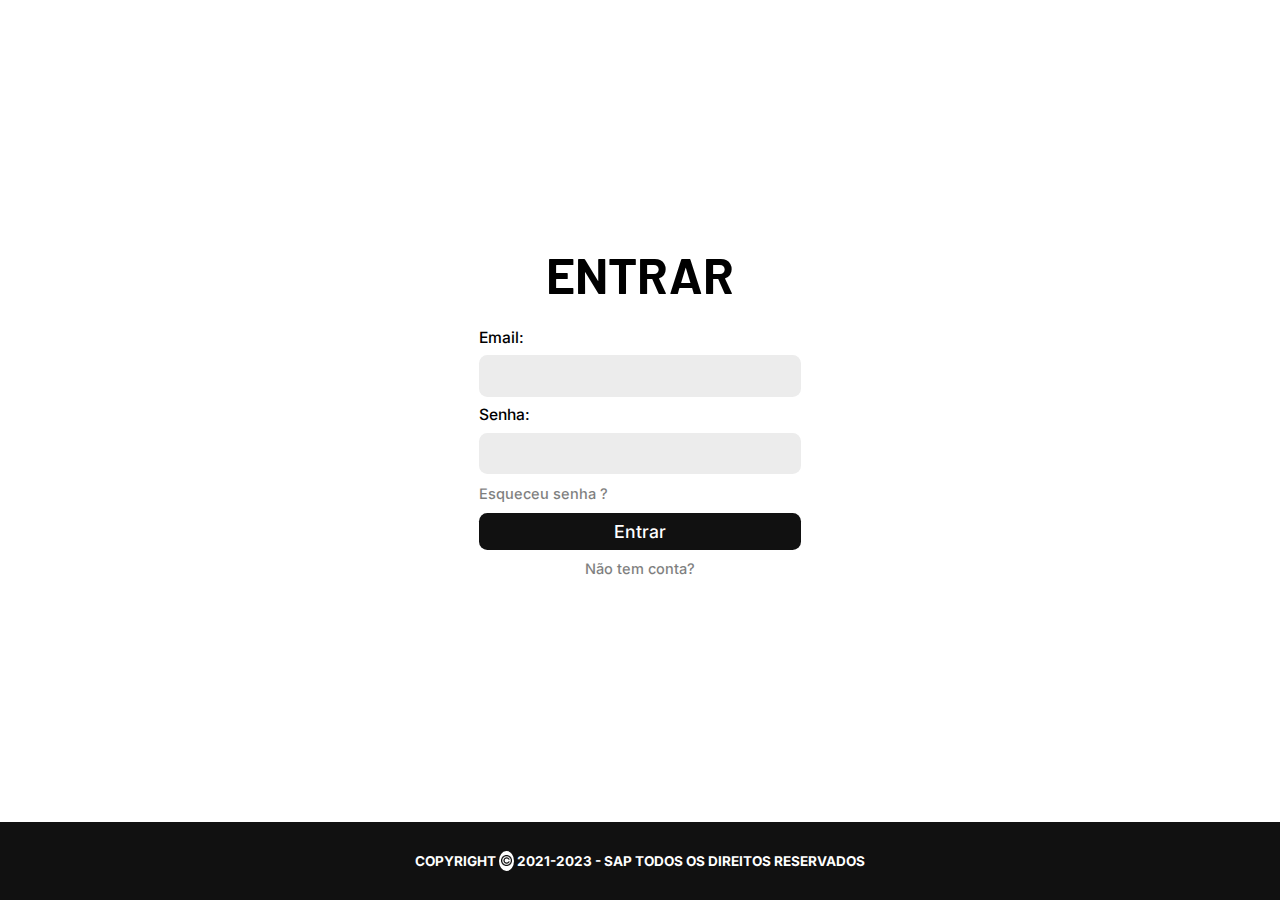
<file: index.html>
<!DOCTYPE html>
<html lang="pt-br">
<head>
    <meta charset="UTF-8">
    <meta http-equiv="X-UA-Compatible" content="IE=edge">
    <meta name="viewport" content="width=device-width, initial-scale=1.0">
    <link rel="icon" type="image/png" href="./images/search.png" sizes="57x57">
    <link rel="stylesheet" href="./styles/style.css">
    <title>SAP-LOGIN</title>
    <link rel="preconnect" href="https://fonts.googleapis.com">
    <link rel="preconnect" href="https://fonts.gstatic.com" crossorigin>
    <link href="https://fonts.googleapis.com/css2?family=Barlow:wght@700&family=Inter:wght@500;600;700&display=swap" rel="stylesheet">
</head>
<body class="flex full-size">
     <main class="flex full-size">
          <!--<div class="spinner"></div>-->
          <section class="form-container flex">
             <form action="">
               <h1 class="center-text title-form">ENTRAR</h1>
               <label for="login" class="sty-label">Email:</label>
                <input type="email" class=" styles-input size-inputs" name="login">
                <label for="password" class="sty-label">Senha:</label> 
                <input type="password" class=" styles-input size-inputs" name="password">
                <!--input type="submit" class="sb-style" value="Entrar">-->
                <a href="./retrieveAccount.html" class="link">Esqueceu senha ?</a>
                <a href="./home.html"><input type="button" class="sb-style" value="Entrar"></a>
                <a href="./register.html" class="center-text link">Não tem conta?</a>
             </form>
          </section>
     </main>
     <footer class="flex">
              <p>COPYRIGHT <span><img src="./images/Copyright Symbol.png" alt="imagem copyright"></span> 2021-2023 - SAP TODOS OS DIREITOS RESERVADOS</p>
     </footer>
</body>
</html>
</file>
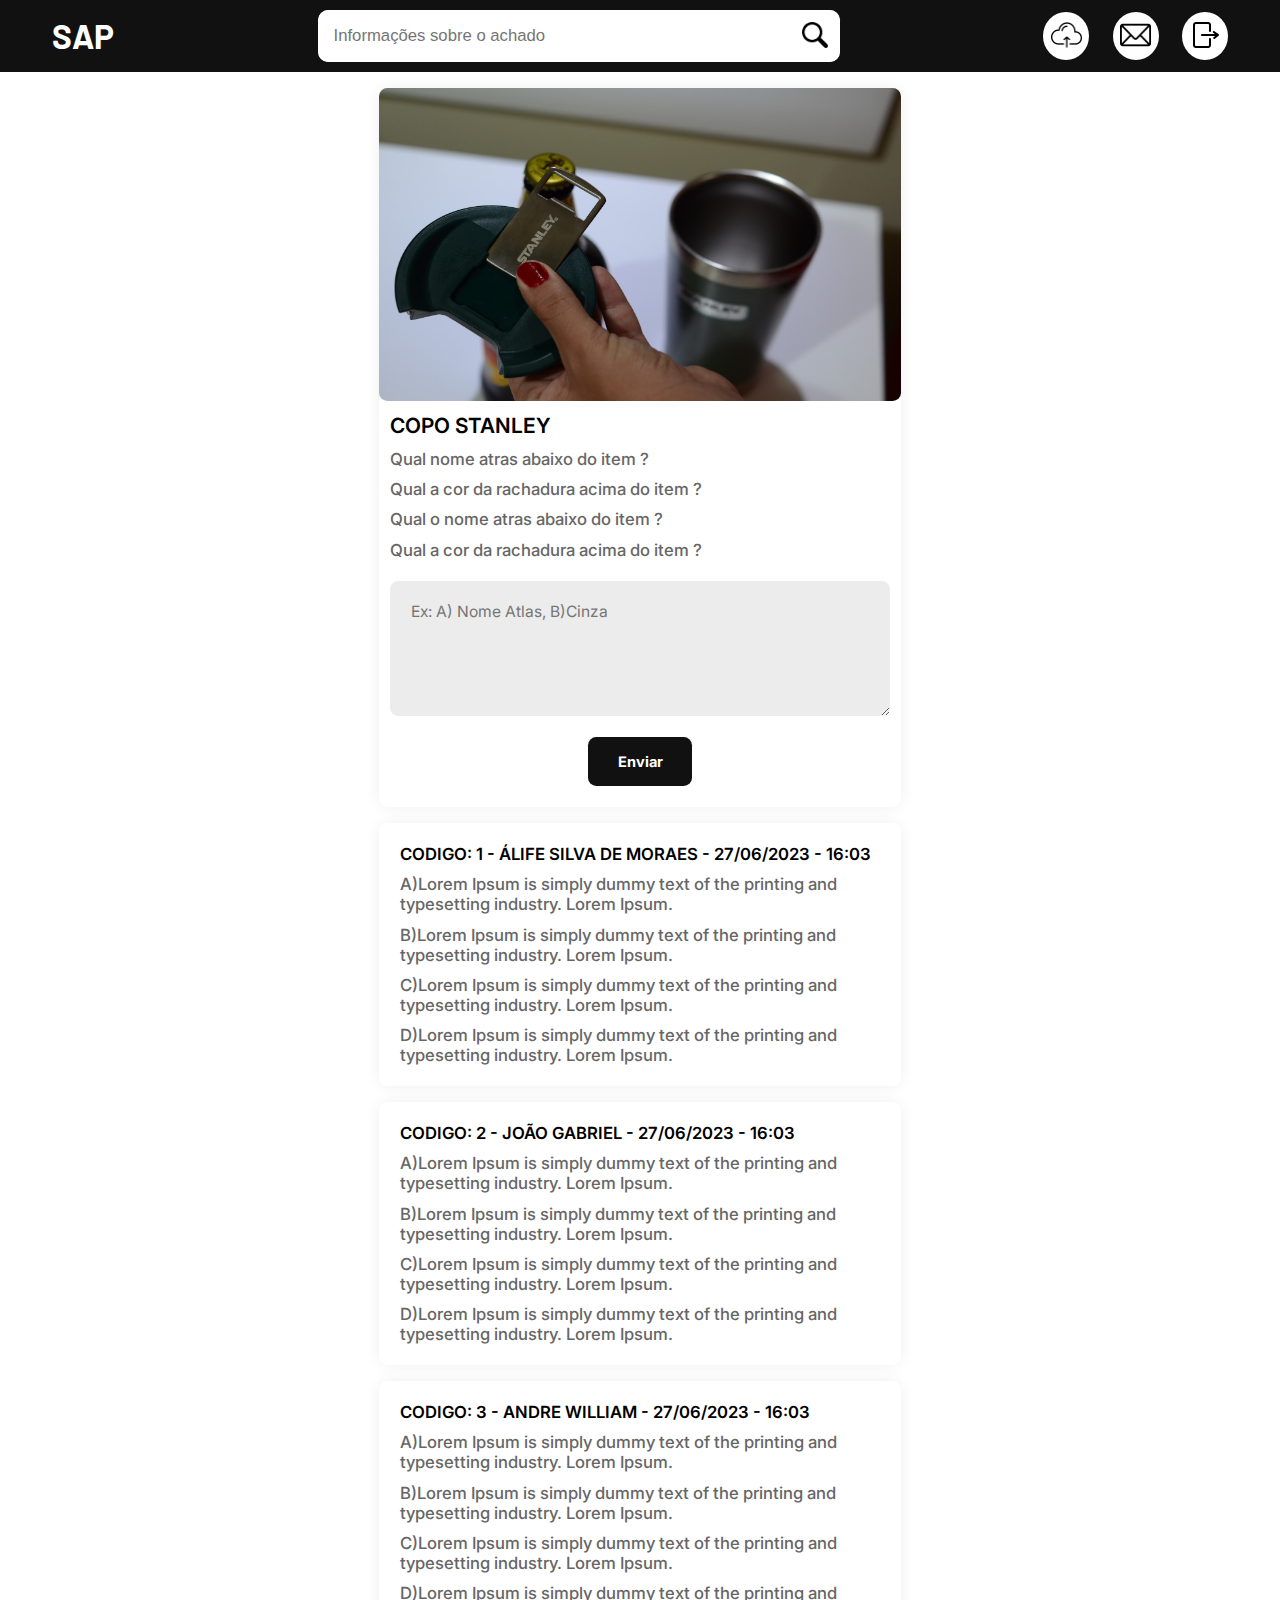
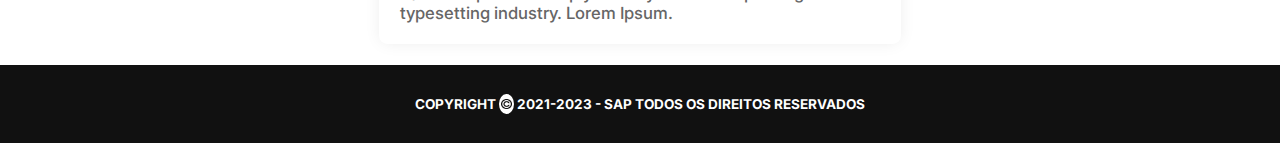
<file: forum.html>
<!DOCTYPE html>
<html lang="pt-br">
<head>
    <meta charset="UTF-8">
    <meta http-equiv="X-UA-Compatible" content="IE=edge">
    <meta name="viewport" content="width=device-width, initial-scale=1.0">
    <link rel="icon" type="image/png" href="./images/search.png" sizes="57x57">
    <link rel="stylesheet" href="./styles/style.css">
    <title>SAP-FORUM</title>
    <link rel="preconnect" href="https://fonts.googleapis.com">
    <link rel="preconnect" href="https://fonts.gstatic.com" crossorigin>
    <link href="https://fonts.googleapis.com/css2?family=Barlow:wght@700&family=Inter:wght@500;600;700&display=swap" rel="stylesheet">
</head>

<body class="flex-col full-size">
    <main class="full-size-grow">
        <header class="on">
            <nav>
                <h1 class="title-home"><a href="./home.html">SAP</a></h1>
               <div class="form-group fg--search">
                   <input type="text" class="input-filter" placeholder="Informações sobre o achado">
                   <button type="submit"><img src="./images/Magnifying glass.png" class="fa fa-search"></i></button>
               </div>
               <div class="menu-toggle">
                <div class="one"></div>
                <div class="two"></div>
                <div class="three"></div>
               <div class="imgs-link">
                   <figure><a href="./upload.html"><img src="./images/Cloud computing.png" alt="imagem de nuvens"></a></figure>
                   <figure><a href="./messages.html"><img src="./images/Email.png" alt="imagem de nuvens"></a></figure>
                   <figure><a href="./index.html"><img src="./images/sair.png" alt="imagem de nuvens"></a></figure>
               </div>
            </nav>
       </header>
       <section class="links-hidden">
        <form action="" class="form-input-search-hidden">
            <input type="text" name="filter-search" class="input-search-hidden">
            <input type="submit" value="Pesquisar" class="submit-search-hidden">
         </form>
        <a href="./upload.html">UPLOAD</a>
        <a href="./messages.html">MENSAGENS</a>
        <a href="./index.html">SAIR</a>
     </section>
     <section class="flex mt-1_5 forum-container flex-col">
            <div class="info-item">
                <img src="./images/copo_stanley.JPG" class="img-forum" alt="">
            <h2 class="title-card title-rs text-xl">COPO STANLEY</h2>    
            <div class="questions-container">
                    <p class="p-card text-xs text-rs mt-1">Qual nome atras abaixo do item ?</p>
                    <p class="p-card text-xs text-rs mt-1">Qual a cor da rachadura acima do item ?</p>
                    <p class="p-card text-xs text-rs mt-1">Qual o nome atras abaixo do item ?</p>
                    <p class="p-card text-xs text-rs mt-1">Qual a cor da rachadura acima do item ?</p>
            </div>
            <form action="" class="flex flex-col">
                <textarea name="" class="input-textArea m-1 styles-input" placeholder="Ex: A) Nome Atlas, B)Cinza"></textarea>
                <input type="submit" class="bt-card" value="Enviar">
            </form>
            </div> 
            <div class="messages-container">
                <div class="message mt-1_5">
                    <p class="title-card text-xs text-rs-message">CODIGO: 1 - ÁLIFE SILVA DE MORAES - 27/06/2023 - 16:03</p>
                    <p class="p-card text-xs text-rs">A)Lorem Ipsum is simply dummy text of the printing and typesetting industry. Lorem Ipsum.</p>
                    <p class="p-card text-xs text-rs">B)Lorem Ipsum is simply dummy text of the printing and typesetting industry. Lorem Ipsum.</p>
                    <p class="p-card text-xs text-rs">C)Lorem Ipsum is simply dummy text of the printing and typesetting industry. Lorem Ipsum.</p>
                    <p class="p-card text-xs text-rs">D)Lorem Ipsum is simply dummy text of the printing and typesetting industry. Lorem Ipsum.</p>
                </div>
                <div class="message mt-1_5">
                    <p class="title-card text-xs text-rs-message">CODIGO: 2 - JOÃO GABRIEL - 27/06/2023 - 16:03</p>
                    <p class="p-card text-xs text-rs">A)Lorem Ipsum is simply dummy text of the printing and typesetting industry. Lorem Ipsum.</p>
                    <p class="p-card text-xs text-rs">B)Lorem Ipsum is simply dummy text of the printing and typesetting industry. Lorem Ipsum.</p>
                    <p class="p-card text-xs text-rs">C)Lorem Ipsum is simply dummy text of the printing and typesetting industry. Lorem Ipsum.</p>
                    <p class="p-card text-xs text-rs">D)Lorem Ipsum is simply dummy text of the printing and typesetting industry. Lorem Ipsum.</p>
                </div>
                <div class="message mt-1_5">
                    <p class="title-card text-xs text-rs-message">CODIGO: 3 - ANDRE WILLIAM - 27/06/2023 - 16:03</p>
                    <p class="p-card text-xs text-rs">A)Lorem Ipsum is simply dummy text of the printing and typesetting industry. Lorem Ipsum.</p>
                    <p class="p-card text-xs text-rs">B)Lorem Ipsum is simply dummy text of the printing and typesetting industry. Lorem Ipsum.</p>
                    <p class="p-card text-xs text-rs">C)Lorem Ipsum is simply dummy text of the printing and typesetting industry. Lorem Ipsum.</p>
                    <p class="p-card text-xs text-rs">D)Lorem Ipsum is simply dummy text of the printing and typesetting industry. Lorem Ipsum.</p>
                </div>
            </div>
     </section>
    </main>
    <footer class="flex">
        <p>COPYRIGHT <span><img src="./images/Copyright Symbol.png" alt="imagem copyright"></span> 2021-2023 - SAP TODOS OS DIREITOS RESERVADOS</p>
    </footer>
    <script src="./js/script.js"></script>
</body>
</html>
</file>
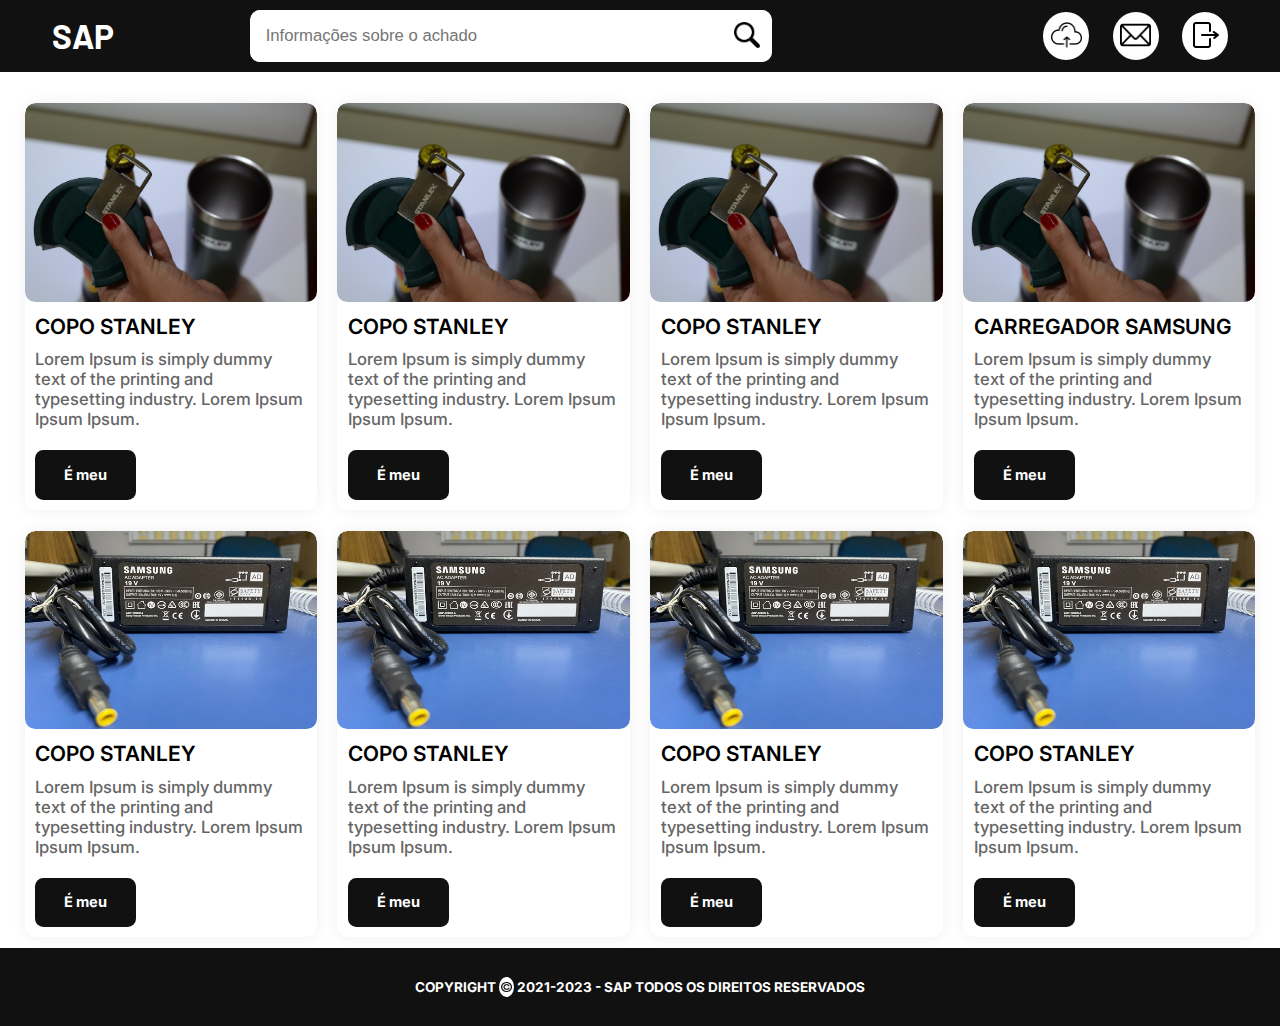
<file: home.html>
<!DOCTYPE html>
<html lang="pt-br">
<head>
    <meta charset="UTF-8">
    <meta name="viewport" content="width=device-width, initial-scale=1.0">
    <title>SAP-HOME</title>
    <link rel="stylesheet" href="./styles/style.css">
    <link rel="icon" type="image/png" href="./images/search.png" sizes="57x57">
    <link rel="preconnect" href="https://fonts.googleapis.com">
    <link rel="preconnect" href="https://fonts.gstatic.com" crossorigin>
    <link href="https://fonts.googleapis.com/css2?family=Barlow:wght@700&family=Inter:wght@500;600;700&display=swap" rel="stylesheet">
    
</head>
<body class="flex-col full-size">
    <main class="full-size-grow">
        <header class="on">
            <nav>
               <h1 class="title-home">SAP</h1>
               <div class="form-group fg--search">
                <form action="">
                  <input type="text" class="input-filter" name="filter-search" placeholder="Informações sobre o achado">
                  <button type="submit"><img src="./images/Magnifying glass.png" class="fa fa-search"></i></button>
                </form>
                  
               </div>
               <div class="menu-toggle">
                 <div class="one"></div>
                 <div class="two"></div>
                 <div class="three"></div>
               </div>
               <div class="imgs-link">
                   <figure><a href="./upload.html"><img src="./images/Cloud computing.png" alt="imagem de nuvens"></a></figure>
                   <figure><a href="./messages.html"><img src="./images/Email.png" alt="imagem de nuvens"></a></figure>
                   <figure><a href="./index.html"><img src="./images/sair.png" alt="imagem de nuvens"></a></figure>
               </div>
            </nav>
       </header>
       <section class="links-hidden">
          <form action="" class="form-input-search-hidden">
             <input type="text" name="filter-search" class="input-search-hidden">
             <input type="submit" value="Pesquisar" class="submit-search-hidden">
          </form>
          <a href="./upload.html">UPLOAD</a>
          <a href="./messages.html">MENSAGENS</a>
          <a href="./index.html">SAIR</a>
       </section>
       <section class="cards flex">
            <div class="card">
             <figure>
                 <img src="./images/copo_stanley.JPG" alt="copo stanley">
             </figure>
             <h2 class="title-card text-xl">COPO STANLEY</h2>
             <p class="p-card text-xs">Lorem Ipsum is simply dummy text of the printing and typesetting industry. Lorem Ipsum Ipsum Ipsum.</p>
             <a href="./forum.html"><input class="bt-card" type="submit" value="É meu"></a> 
           </div>
           <div class="card">
            <figure>
                <img src="./images/copo_stanley.JPG" alt="copo stanley">
            </figure>
            <h2 class="title-card text-xl">COPO STANLEY</h2>
            <p class="p-card text-xs">Lorem Ipsum is simply dummy text of the printing and typesetting industry. Lorem Ipsum Ipsum Ipsum.</p>
            <a href="./forum.html"><input class="bt-card" type="submit" value="É meu"></a> 
          </div>
          <div class="card">
            <figure>
                <img src="./images/copo_stanley.JPG" alt="copo stanley">
            </figure>
            <h2 class="title-card text-xl">COPO STANLEY</h2>
            <p class="p-card text-xs">Lorem Ipsum is simply dummy text of the printing and typesetting industry. Lorem Ipsum Ipsum Ipsum.</p>
            <a href="./forum.html"><input class="bt-card" type="submit" value="É meu"></a> 
          </div>
          <div class="card">
            <figure>
                <img src="./images/copo_stanley.JPG" alt="copo stanley">
            </figure>
            <h2 class="title-card text-xl">CARREGADOR SAMSUNG</h2>
            <p class="p-card text-xs">Lorem Ipsum is simply dummy text of the printing and typesetting industry. Lorem Ipsum Ipsum Ipsum.</p>
            <a href="./forum.html"><input class="bt-card" type="submit" value="É meu"></a> 
          </div>
          <div class="card">
            <figure>
                <img src="./images/carregador.jpg" alt="copo stanley">
            </figure>
            <h2 class="title-card text-xl">COPO STANLEY</h2>
            <p class="p-card text-xs">Lorem Ipsum is simply dummy text of the printing and typesetting industry. Lorem Ipsum Ipsum Ipsum.</p>
            <a href="./forum.html"><input class="bt-card" type="submit" value="É meu"></a> 
          </div>
          <div class="card">
            <figure>
                <img src="./images/carregador.jpg" alt="copo stanley">
            </figure>
            <h2 class="title-card text-xl">COPO STANLEY</h2>
            <p class="p-card text-xs">Lorem Ipsum is simply dummy text of the printing and typesetting industry. Lorem Ipsum Ipsum Ipsum.</p>
            <a href="./forum.html"><input class="bt-card" type="submit" value="É meu"></a> 
          </div>
          <div class="card">
            <figure>
                <img src="./images/carregador.jpg" alt="copo stanley">
            </figure>
            <h2 class="title-card text-xl">COPO STANLEY</h2>
            <p class="p-card text-xs">Lorem Ipsum is simply dummy text of the printing and typesetting industry. Lorem Ipsum Ipsum Ipsum.</p>
            <a href="./forum.html"><input class="bt-card" type="submit" value="É meu"></a> 
          </div>
          <div class="card">
            <figure>
                <img src="./images/carregador.jpg" alt="copo stanley">
            </figure>
            <h2 class="title-card text-xl">COPO STANLEY</h2>
            <p class="p-card text-xs">Lorem Ipsum is simply dummy text of the printing and typesetting industry. Lorem Ipsum Ipsum Ipsum.</p>
            <a href="./forum.html"><input class="bt-card" type="submit" value="É meu"></a> 
          </div>
            
         
       </section>
    </main>
  
    <footer class="flex">
        <p>COPYRIGHT <span><img src="./images/Copyright Symbol.png" alt="imagem copyright"></span> 2021-2023 - SAP TODOS OS DIREITOS RESERVADOS</p>
    </footer>
    <script src="./js/script.js"></script>
</body>
</html>
</file>
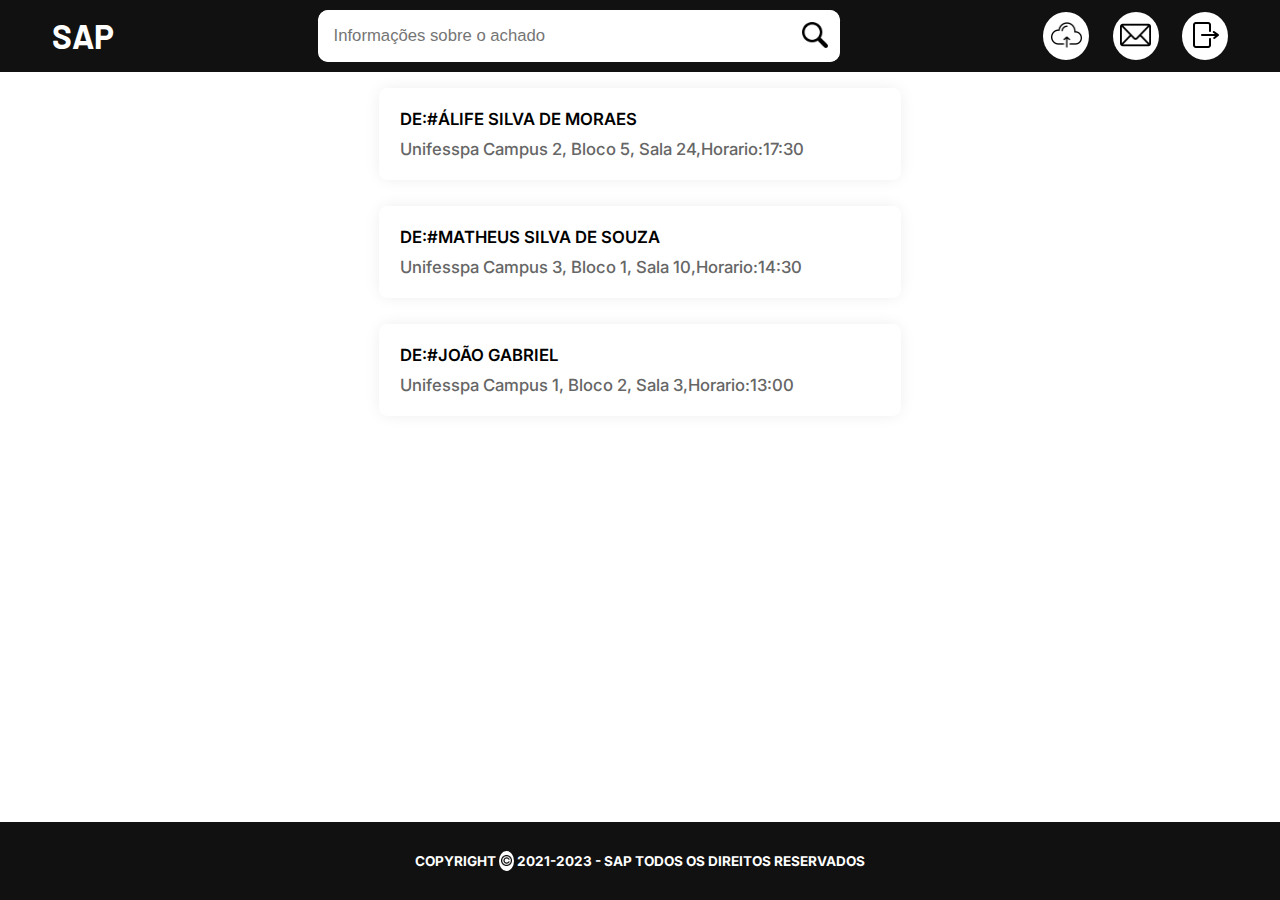
<file: messages.html>
<!DOCTYPE html>
<html lang="pt-br">
<head>
    <meta charset="UTF-8">
    <meta name="viewport" content="width=device-width, initial-scale=1.0">
    <title>SAP-UPLOAD</title>
    <link rel="stylesheet" href="./styles/style.css">
    <link rel="icon" type="image/png" href="./images/search.png" sizes="57x57">
    <link rel="preconnect" href="https://fonts.googleapis.com">
    <link rel="preconnect" href="https://fonts.gstatic.com" crossorigin>
    <link href="https://fonts.googleapis.com/css2?family=Barlow:wght@700&family=Inter:wght@500;600;700&display=swap" rel="stylesheet">
</head>
<body class="flex-col full-size">
    <main class="full-size-grow">
    <header class="on">
        <nav>
           <h1 class="title-home"><a href="./home.html">SAP</a></h1>
           <div class="form-group fg--search">
               <input type="text" class="input-filter" placeholder="Informações sobre o achado">
               <button type="submit"><img src="./images/Magnifying glass.png" class="fa fa-search"></i></button>
           </div>
           <div class="menu-toggle">
            <div class="one"></div>
            <div class="two"></div>
            <div class="three"></div>
           <div class="imgs-link">
            <figure><a href="./upload.html"><img src="./images/Cloud computing.png" alt="imagem de nuvens"></a></figure>
            <figure><a href="./messages.html"><img src="./images/Email.png" alt="imagem de nuvens"></a></figure>
            <figure><a href="./index.html"><img src="./images/sair.png" alt="imagem de nuvens"></a></figure>
           </div>
        </nav>
   </header>
   <section class="links-hidden">
    <form action="" class="form-input-search-hidden">
        <input type="text" name="filter-search" class="input-search-hidden">
        <input type="submit" value="Pesquisar" class="submit-search-hidden">
     </form>
    <a href="./upload.html">UPLOAD</a>
    <a href="./messages.html">MENSAGENS</a>
    <a href="./index.html">SAIR</a>
 </section>
   <section class="flex flex-col">
        <div class="message mt-1_5 m-1">
            <h2 class="title-card text-xs">DE:#ÁLIFE SILVA DE MORAES</h2>
            <p class="p-card text-xs mt-1">Unifesspa Campus 2, Bloco 5, Sala 24,Horario:17:30</p>
        </div>
        <div class="message mt-1_5 m-1">
            <h2 class="title-card text-xs">DE:#MATHEUS SILVA DE SOUZA</h2>
            <p class="p-card text-xs mt-1">Unifesspa Campus 3, Bloco 1, Sala 10,Horario:14:30</p>
        </div>
        <div class="message mt-1_5 m-1">
            <h2 class="title-card text-xs">DE:#JOÃO GABRIEL</h2>
            <p class="p-card text-xs mt-1">Unifesspa Campus 1, Bloco 2, Sala 3,Horario:13:00</p>
        </div>
   </section>
</main>
   <footer class="flex">
    <p>COPYRIGHT <span><img src="./images/Copyright Symbol.png" alt="imagem copyright"></span> 2021-2023 - SAP TODOS OS DIREITOS RESERVADOS</p>
</footer>
<script src="./js/script.js"></script>
</body>
</html>
</file>
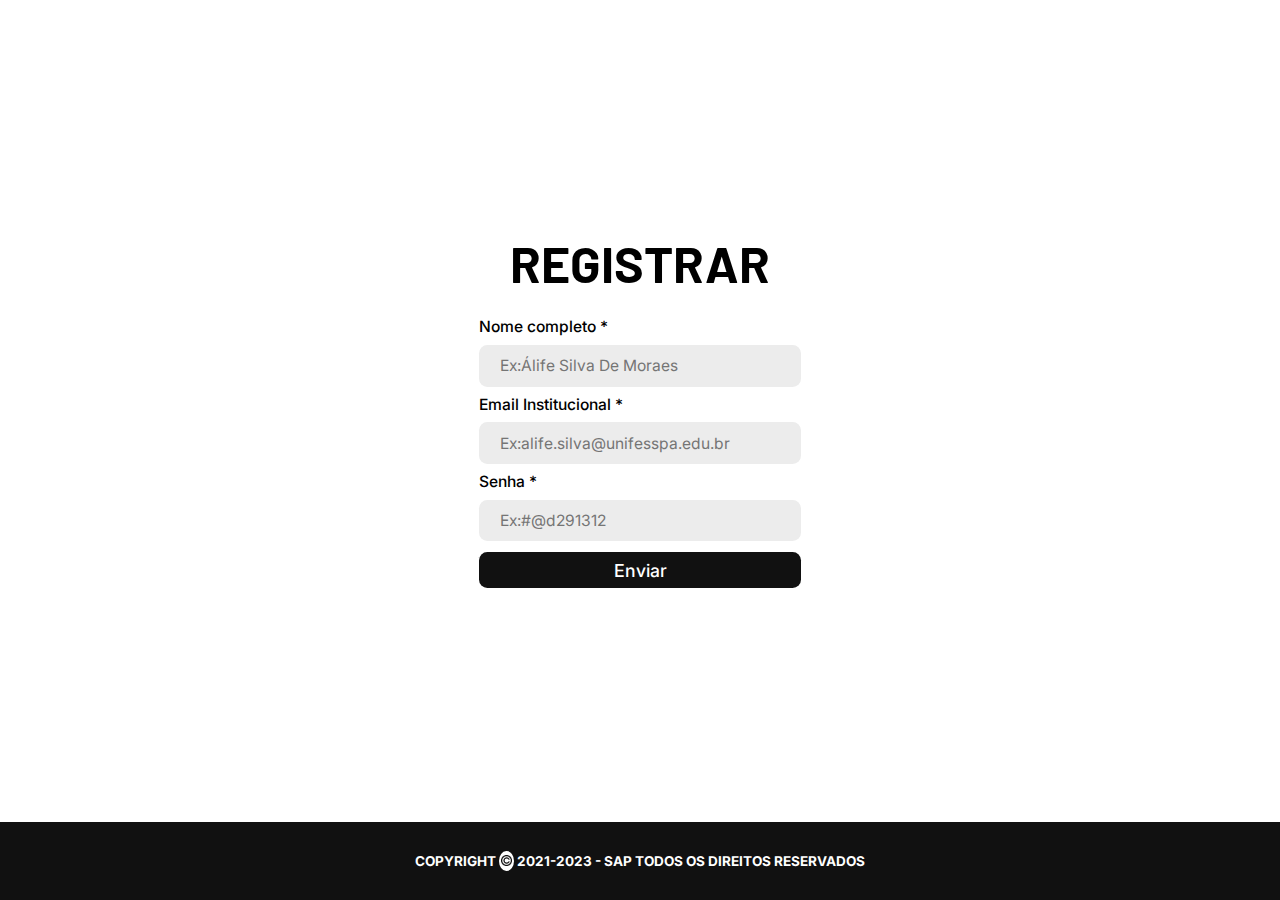
<file: register.html>
<!DOCTYPE html>
<html lang="pt-br">
<head>
    <meta charset="UTF-8">
    <meta http-equiv="X-UA-Compatible" content="IE=edge">
    <meta name="viewport" content="width=device-width, initial-scale=1.0">
    <link rel="icon" type="image/png" href="./images/search.png" sizes="57x57">
    <link rel="stylesheet" href="./styles/style.css">
    <title>SAP-REGISTRAR</title>
    <link rel="preconnect" href="https://fonts.googleapis.com">
    <link rel="preconnect" href="https://fonts.gstatic.com" crossorigin>
    <link href="https://fonts.googleapis.com/css2?family=Barlow:wght@700&family=Inter:wght@500;600;700&display=swap" rel="stylesheet">
</head>
<body class="flex full-size">
 <main class="flex full-size">
    <section class="form-container flex">
    <form action="" class="register-retrieve" method="post">
        <h1 class="center-text title-form">REGISTRAR</h1>
        <label for="name" class="sty-label">Nome completo *</label>
         <input type="text" class="styles-input size-inputs" name="name" placeholder="Ex:Álife Silva De Moraes">
         <label for="email" class="sty-label">Email Institucional *</label> 
         <input type="email" class="styles-input size-inputs" name="email" placeholder="Ex:alife.silva@unifesspa.edu.br">
         <label for="password" class="sty-label">Senha *</label> 
         <input type="password" class="styles-input size-inputs" name="password" placeholder="Ex:#@d291312">
         <input type="submit" class="sb-style" value="Enviar">
      </form>
    </section>
 </main>
 <footer class="flex">
    <p>COPYRIGHT <span><img src="./images/Copyright Symbol.png" alt="imagem copyright"></span> 2021-2023 - SAP TODOS OS DIREITOS RESERVADOS</p>
</footer>
</body>
</html>
</file>
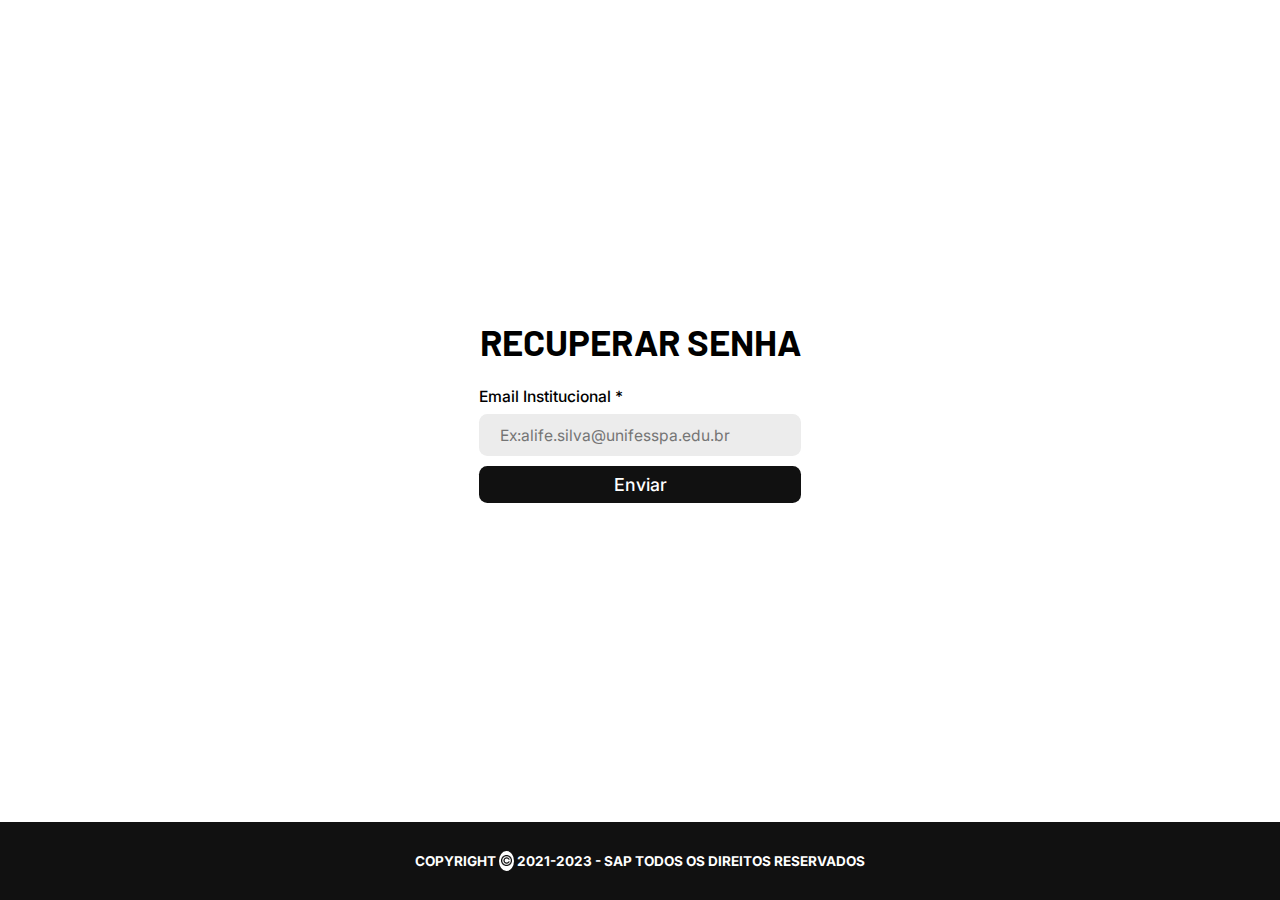
<file: retrieveAccount.html>
<!DOCTYPE html>
<html lang="pt-br">
<head>
    <meta charset="UTF-8">
    <meta http-equiv="X-UA-Compatible" content="IE=edge">
    <meta name="viewport" content="width=device-width, initial-scale=1.0">
    <link rel="icon" type="image/png" href="./images/search.png" sizes="57x57">
    <link rel="stylesheet" href="./styles/style.css">
    <title>SAP-RECUPERAR</title>
    <link rel="preconnect" href="https://fonts.googleapis.com">
    <link rel="preconnect" href="https://fonts.gstatic.com" crossorigin>
    <link href="https://fonts.googleapis.com/css2?family=Barlow:wght@700&family=Inter:wght@500;600;700&display=swap" rel="stylesheet">
</head>
<body class="flex full-size">
 <main class="flex full-size">
    <section class="form-container flex">
    <form action="" class="register-retrieve" method="post">
        <h1 class="dra center-text title-form ">RECUPERAR SENHA</h1>
        <label for="name" class="sty-label">Email Institucional *</label>
         <input type="email" class="styles-input size-inputs" name="email-retrieve" placeholder="Ex:alife.silva@unifesspa.edu.br">
         <input type="submit" class="sb-style" value="Enviar">
      </form>
    </section>
 </main>
 <footer class="flex">
    <p>COPYRIGHT <span><img src="./images/Copyright Symbol.png" alt="imagem copyright"></span> 2021-2023 - SAP TODOS OS DIREITOS RESERVADOS</p>
</footer>
</body>

</html>
</file>
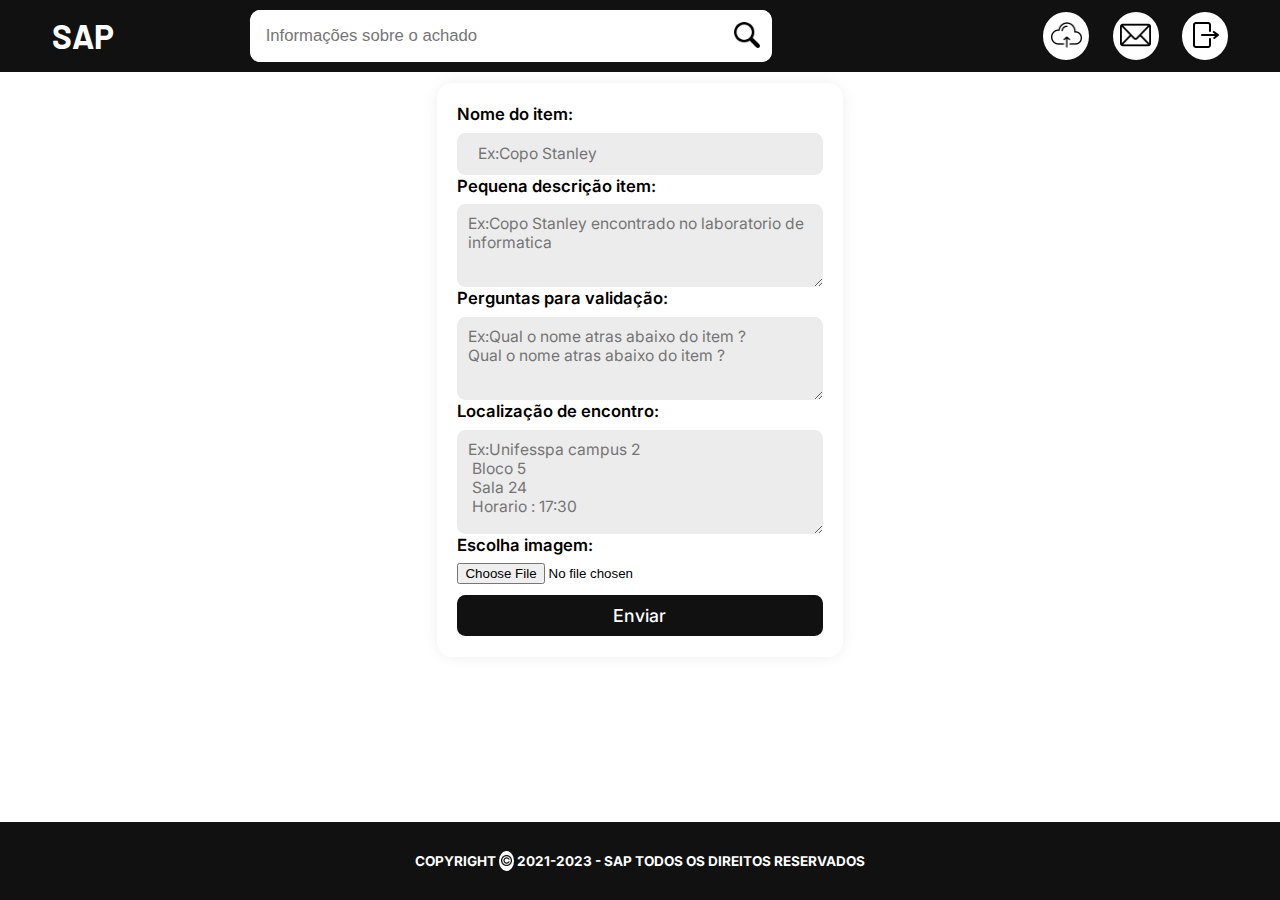
<file: upload.html>
<!DOCTYPE html>
<html lang="pt-br">
<head>
    <meta charset="UTF-8">
    <meta name="viewport" content="width=device-width, initial-scale=1.0">
    <title>SAP-UPLOAD</title>
    <link rel="stylesheet" href="./styles/style.css">
    <link rel="icon" type="image/png" href="./images/search.png" sizes="57x57">
    <link rel="preconnect" href="https://fonts.googleapis.com">
    <link rel="preconnect" href="https://fonts.gstatic.com" crossorigin>
    <link href="https://fonts.googleapis.com/css2?family=Barlow:wght@700&family=Inter:wght@500;600;700&display=swap" rel="stylesheet">
</head>
<body class="flex-col full-size">
    <main class="full-size-grow">
    <header class="on">
        <nav>
           <h1 class="title-home"><a href="./home.html">SAP</a></h1>
           <div class="form-group fg--search">
               <input type="text" class="input-filter" placeholder="Informações sobre o achado">
               <button type="submit"><img src="./images/Magnifying glass.png" class="fa fa-search"></i></button>
           </div>
           <div class="menu-toggle">
            <div class="one"></div>
            <div class="two"></div>
            <div class="three"></div>
          </div>
           <div class="imgs-link">
            <figure><a href="./upload.html"><img src="./images/Cloud computing.png" alt="imagem de nuvens"></a></figure>
            <figure><a href="./messages.html"><img src="./images/Email.png" alt="imagem de nuvens"></a></figure>
            <figure><a href="./index.html"><img src="./images/sair.png" alt="imagem de nuvens"></a></figure>
           </div>
        </nav>
   </header>
   <section class="links-hidden">
    <form action="" class="form-input-search-hidden">
        <input type="text" name="filter-search" class="input-search-hidden">
        <input type="submit" value="Pesquisar" class="submit-search-hidden">
     </form>
    <a href="./upload.html">UPLOAD</a>
    <a href="./messages.html">MENSAGENS</a>
    <a href="./index.html">SAIR</a>
 </section>
 <section class="upload-container flex">
         <form action="" class="flex-col upload-form">
            <label for="" class="label-upload sty-label">Nome do item:</label>
            <input 
                type="text" 
                name="name-item"  
                class="si-tu styles-input size-input-name-item" 
                placeholder="Ex:Copo Stanley">
            <label for="" class="label-upload sty-label">Pequena descrição item:</label>
            <textarea 
                class="textArea styles-input" 
                name="description-item"  
                maxlength="90" 
                placeholder="Ex:Copo Stanley encontrado no laboratorio de informatica"></textarea>
            <label for="" class="label-upload sty-label">Perguntas para validação:</label>
            <textarea 
                class="textArea styles-input" 
                name="questions-item" 
                placeholder="Ex:Qual o nome atras abaixo do item ?&#10Qual o nome atras abaixo do item ?"></textarea>
            <label for="" class="label-upload sty-label">Localização de encontro:</label>
            <textarea 
                class=" dif-heigh-text textArea  styles-input" 
                name="location-item" 
                placeholder="Ex:Unifesspa campus 2 &#10 Bloco 5 &#10 Sala 24 &#10 Horario : 17:30"></textarea>
            <label for="" class=" label-upload sty-label">Escolha imagem:</label>
            <input type="file" name="upload-img">
            <input class="bt-upload sb-style-upload" type="submit" value="Enviar">
         </form>
    </section> 
</main>
   <footer class="flex">
    <p>COPYRIGHT <span><img src="./images/Copyright Symbol.png" alt="imagem copyright"></span> 2021-2023 - SAP TODOS OS DIREITOS RESERVADOS</p>
</footer>
<script src="./js/script.js"></script>
</body>
</html>
</file>
<file: styles/style.css>
*{
    box-sizing: border-box;
    text-decoration: none;
    margin: 0;
    padding: 0;
    -webkit-font-smoothing:antialiased;
    -moz-osx-font-smoothing:grayscale;
}
html{
    font-size: 65.2%;
    scroll-behavior: smooth;
    --backgroundFooter:#111111;
    --backgroundDefaultElements:#000000;
    --backgroundInputs: #ECECEC;
    --white:#FFFFFF;
    --colorTextCard:#666666;
}

/*LOGIN,REGISTER,RETRIEVE  AND PAGE*/
body{
    flex-direction: column;
}
.flex{
    display: flex;
    justify-content: center;
    align-items: center;
}
.full-size{
    height: 100vh;
    width: 100%;
}
.form-container{
    flex: 1.1;
}

.form-container form{
    display: flex;
    flex-direction: column;
}
.sty-label{
    margin-bottom: 0.8rem;
    margin-top: 0.8rem;
    font-family: 'Inter';
    font-weight: 500;
    font-size: 1.5rem;
}

.center-text{
    text-align: center;
}
.title-form{
    font-family: 'Barlow';
    font-weight: bold;
    color: var(--backgroundDefaultElements);
    font-size: 4.8rem;
    margin-bottom: 1.5rem;
}
.dra{
    font-size: 3.5rem;
}
.size-inputs{
    width: 30.9rem;
    height: 3.5rem;
}
.styles-input{
    background-color: var(--backgroundInputs);
    outline: none;
    border: transparent;
    border-radius: 0.8rem;
    font-family: 'Inter';
    padding: 2rem;
    font-size: 1.5rem;
    color: var(--backgroundDefaultElements);
}
.link{
    font-family: 'Inter';
    font-weight: 500;
    font-size: 1.4rem;
    color: var(--backgroundDefaultElements);
    opacity: 0.5;
    margin-top: 1rem;
}
.sb-style{
    font-family: 'Inter';
    font-weight: 500;
    outline: none;
    border: transparent;
    width: 30.9rem;
    height: 3.5rem;
    border-radius: 0.8rem;
    font-size: 1.7rem;
    color: var(--white);
    cursor: pointer;
    margin-top: 1rem;
    background-color: var(--backgroundFooter);
}
.sb-style-upload{
    font-family: 'Inter';
    font-weight: 500;
    outline: none;
    border: transparent;
    width: 30.9rem;
    height: 3.5rem;
    border-radius: 0.8rem;
    font-size: 1.7rem;
    color: var(--white);
    cursor: pointer;
    margin-top: 1rem;
    background-color: var(--backgroundFooter);
}
.size-input-name-item{
    width: 30.9rem;
    height: 3.5rem;
}
footer{
    min-height: 7.5rem;
    max-height: 100%;
    width: 100%;
    background-color: var(--backgroundFooter);
    
}
footer p{
    color: var(--white);    
    font-family: 'Inter';
    font-weight: bold;
    font-size: 1.3rem;
}
footer p span{
    padding: 0.2rem;
    background-color: var(--white);
    border-radius: 100%;
}
footer p span img{
    width: 1rem;
    height: 1rem;
}
.spinner{
    height: 6rem;
    width: 6rem;
    border: 6px solid black;
    border-color: black transparent black transparent;
    border-radius: 50%;
    animation:  spin 1s linear infinite;
    display: block;
}
@keyframes spin{
    to{
        transform: rotate(360deg);
    }
}

/* INPUTS AND TITLE PAGE HOME*/
header{
    width: 100%;
    padding: 1rem 0rem 1rem 0rem;
    background-color: var(--backgroundFooter);
}
.flex-col{
    display: flex;
    flex-direction: column;
}
.title-home  {
    font-size: 3.2rem;
    color: var(--white);
    display: inline-block;
    font-family: 'Barlow';
    font-weight: bold;
    margin-left: 5rem;
    
}
.title-home a{
    color: inherit;
}
.full-size-grow{
    width: 100%;
    flex-grow: 1;
}
/*MAGNIFIC GLASS AND INPUT*/
.fg--search {
    background: white;
    position: relative;
    width: 50rem;
    border-radius: 1rem;
  }
.input-filter {
    width: 100%;
    padding: 1.5rem;
    display: inline-block;
    outline: none;
    border: transparent;
    border-radius: 1rem;
    font-size: 1.6rem;
  }
.fg--search button {
    background: transparent;
    border: none;
    cursor: pointer;
    display: inline-block;
    font-size: 20px;
    position: absolute;
    top: 0;
    right: 0;
    padding: 1.1rem;
    z-index: 2;
  }
  .fg--search button img {
     width: 2.5rem;
  }
  /*IMGS UPLOAD MESSAGE,LOG OUT*/
  .imgs-link figure img{
     width: 3rem;
  }
  .imgs-link figure{
     background-color: var(--white);
     display: inline-block;
     border-radius: 50%;
     padding: 0.7rem;
     cursor: pointer;
  }
  header nav{
    display: flex;
    align-items: center;
    justify-content: space-between;
  }
  .imgs-link{
    margin-right: 5rem;
  }
  .imgs-link  figure:nth-child(1),.imgs-link  figure:nth-child(2){
        margin-right: 2rem;
  }
  /*CARDS PAGE HOME*/
  .cards{
    flex-wrap: wrap;
    flex-direction: row;
    align-items: flex-start;
    margin-top: 2rem;
  }
  .card{
     margin: 1rem;
     width: 28rem;
     border-radius: 1rem;
     box-shadow: 0px 0px 17px -3px rgba(0,0,0,0.1);
     transition: ease 300ms;
     cursor: pointer;
     overflow: hidden;
     word-wrap: break-word;
  }
  .card:hover{
    transition: ease 300ms;
    box-shadow: 0px 0px 7px 9px rgba(0,0,0,0.1);
  }
  .card figure img{
     width: 100%;
     height: 19rem;
     border-radius: 1rem;
  }
  .title-card{
    color: var(--backgroundDefaultElements);
    font-family: 'Inter';
    font-weight: 600;
    margin: 1rem;
  }
  .p-card{
    color: var(--colorTextCard);
    font-family: 'Inter';
    font-weight: 500;
    margin: 1rem;
  }
  .text-xl{
    font-size: 2rem;
  }
  .text-xs{
    font-size: 1.6rem;
  }

  .bt-card{
    background-color: var(--backgroundFooter);
    outline: none;
    color: var(--white);
    padding: 1.5rem 2.8rem 1.5rem 2.8rem;
    font-family: 'Inter';
    font-weight: bold;
    font-size: 1.4rem;
    border-radius: 0.8rem;
    margin: 1rem;
    border: transparent;
    cursor: pointer;
  }

  /*UPLOAD PAGE*/
.upload-container{
    margin: 1rem 0rem 0.5rem 0rem;
}
.upload-form{
    padding: 2rem;
    justify-content: center;
    box-shadow: 0px 0px 17px -3px rgba(0,0,0,0.1);
    border-radius: 1.5rem;
}
.si-tu{
    width: 35rem;
}
.bt-upload{
    width: 100%;
    padding: 1rem;
    height: 4rem;
}
.textArea{
     width: 35rem;
     height: 8rem;
     padding: 1rem;
}
.dif-heigh-text{
    padding: 1rem;
    height: 10rem;
}
.label-upload{
    margin-top: 0.1rem;
    font-size: 1.6rem;
    font-weight: 600;
}
.m-1{
    margin: 1rem;
}
.mt-1{
    margin-top: 1rem;
}
.mt-1_5{
    margin-top: 1.5rem;
}
.input-textArea{
    width: 96%;
    height: 13rem;
}
.img-forum{
    width: 50rem;
    height: 30rem;
    border-radius: 0.8rem;
}
.messages-container{
    margin-bottom: 2rem;
}
.info-item{
    box-shadow: 0px 0px 17px -3px rgba(0,0,0,0.1);
    padding: 0rem 0rem 1rem 0rem;
    border-radius: 0.8rem;
}
.message{
    box-shadow: 0px 0px 17px -3px rgba(0,0,0,0.1);
    border-radius: 0.8rem;
    width: 50rem;
    padding: 1rem;
    transition: 300ms ease;
    cursor: pointer;
}
.message:hover{
    transition: ease 300ms;
    box-shadow: 0px 0px 7px 9px rgba(0,0,0,0.1);
    
}
.menu-toggle div {
    transition: transform 0.3s, opacity 0.3s;
}

.links-hidden {
    transition: display 0.3s;
}
/* MEDIA QUERIES */
@media screen and (min-width:891px){
    .links-hidden a{
        display: none;
    }
    
}
@media  screen and (max-width:890px) {
    .links-hidden{
        width: 100%;
        background-color: var(--backgroundFooter);
        text-align: center;
        display: none;
    }
    .links-hidden  a {
        color: var(--white);
        padding: 1rem;
        display: block;
        font-size: 2rem;
        font-family: 'Inter';
        font-weight: 400;
        transition: 300ms ease; 
    }
    .links-hidden a:hover{
        transition: 300ms ease;
        background-color: var(--white);
        color: var(--backgroundFooter);
    }
    .imgs-link{
        display: none;
    }
    .one,.two,.three{
        background-color: var(--white);
        width: 100%;
        height: 0.5rem;
        margin: 0.6rem auto;
    }
    .menu-toggle{
        width: 4rem;
        height: 3rem;
        margin-right: 2rem;
    }
    .fg--search{
        width: 40rem;
    }
}
.menu-toggle{
    cursor: pointer;
}
@media screen and (max-width:641px) {
    .card{
        width: 35rem;
    }
     .card figure img{
        height: 25rem;
    }
    .bt-card{
        width: 94%;
        font-size: 1.8rem;
        padding: 1rem 2.8rem 1rem 2.8rem;
    }
}
@media screen and (max-width:615px){
    .fg--search{
        width: 30rem;
    }
    .title-home{
        margin-left: 3rem;
    }
}
@media screen and (max-width:533px) {
    .img-forum{
        width: 30rem;
        height: 20rem;
    }
    .text-rs{
        font-size: 1.3rem;
    }
    .message{
        width: 30rem;
    }
    .text-rs-message{
        font-size: 1.5rem;
    }
}

@media screen and (max-width:488px){
    .fg--search{
        width: 25rem;
    }
    .input-filter::placeholder{
        font-size: 1.3rem;
    }
    .title-home{
        margin-left: 2rem;
    }
}
@media screen and (max-width:450px) {
    footer p{
        font-size: 1rem;
    }
    footer p span{
        padding: 0.3rem;
    }
}
@media screen and (min-width:441px){
    .input-search-hidden,.submit-search-hidden,.form-input-search-hidden{
        display: none;
    }
    .submit-search-hidden{
        margin-top: 1rem;
    }
}
@media screen and (max-width:440px){
.form-group{
    display: none;
}
.input-search-hidden{
    outline: none;
    border: transparent;
    padding: 1rem;
    border-radius: 0.8rem;
}
.submit-search-hidden{
   padding: 1rem; 
   outline: none;
   border: transparent;
   border-radius: 0.8rem;
}
   
}
@media screen  and (max-width:400px){
    .card{
        width: 30rem;
    }
     .card figure img{
        height: 25rem;
    }
}
@media screen and (max-width:360px) {
    footer p{
        font-size: 0.8rem;
    }
    footer p span{
     padding-bottom: 0rem;
    }
    .sb-style-upload{
        width:25rem;
      
    }
    .textArea{
        width: 25rem;
    }
    .textArea::placeholder{
        font-size: 1.2rem;
    }
    .upload-form{
        display: flex;
        justify-content: center;
        flex-direction: column;
        align-items: center;
    }
    .size-input-name-item{
        width: 20rem;
    }
}
@media screen and (max-width:345px) {
    .card{
        width: 25rem;
    }
     .card figure img{
        height: 20rem;
    }
}

@media screen and (max-width:327px) {
    .size-inputs{
        width: 23rem;
        height: 3rem;
    }
    .sb-style{
        width: 23rem;
        height: 3rem;
    }
    
}
@media screen and (max-width:324px){
    .bt-upload{
        width: 100%;
    }
    .img-forum{
        width: 27rem;
        height: 17rem;
    }
    .input-textArea{
        width: 90%;
    }
    .info-item{
        display: flex;
        justify-content: center;
        flex-direction: column;
        align-items: center;
    }
    .message{
        width: 25rem;
    }
}
@media screen and (max-width:295px) {
    .img-forum{
        width: 25rem;
    }  
    .input-textArea{
        width: 88%;
    }  
}
@media screen and (max-width:282px){
    .submit-search-hidden{
        margin-top: 1rem;
    }
}
@media screen and (max-width:280px) {
    .card{
        width: 25rem;
    }
    .bt-card{
        width: 90%;
    }
     .card figure img{
        height: 20rem;
    }
    .bt-card{
        font-size: 1.3rem;
    }
    footer p{
        font-size: 0.6rem;
    }
    footer p span{
     padding: 0.2rem 0.2rem 0.01rem 0.1rem;
    }
    footer p span img{
        width: 0.7rem;
        height: 0.7rem;
    }
    footer{
        width: 100%;
    }
    .size-inputs{
        width: 20rem;
        height: 3rem;
    }
    .sb-style{
        width: 20rem;
        height: 3rem;
    }
    .title-form{
        font-size: 3.8rem;
    }
    .register-retrieve{
        display: flex;
        align-items: center;
        justify-content: center;
    }
    .text-xl{
        font-size: 1.5rem;
    }
    .title-rs{
        font-size: 2rem;
    }
    .text-xs{
        font-size: 1.4rem;
    }
    .textArea{
        width: 20rem;
    }
    .upload-form{
        display: flex;
        justify-content: center;
        flex-direction: column;
        align-items: center;
    }
    .sb-style-upload{
        width: 20rem;
    }
   input[type='file']{
        width: 20rem;
   }
}
</file>
